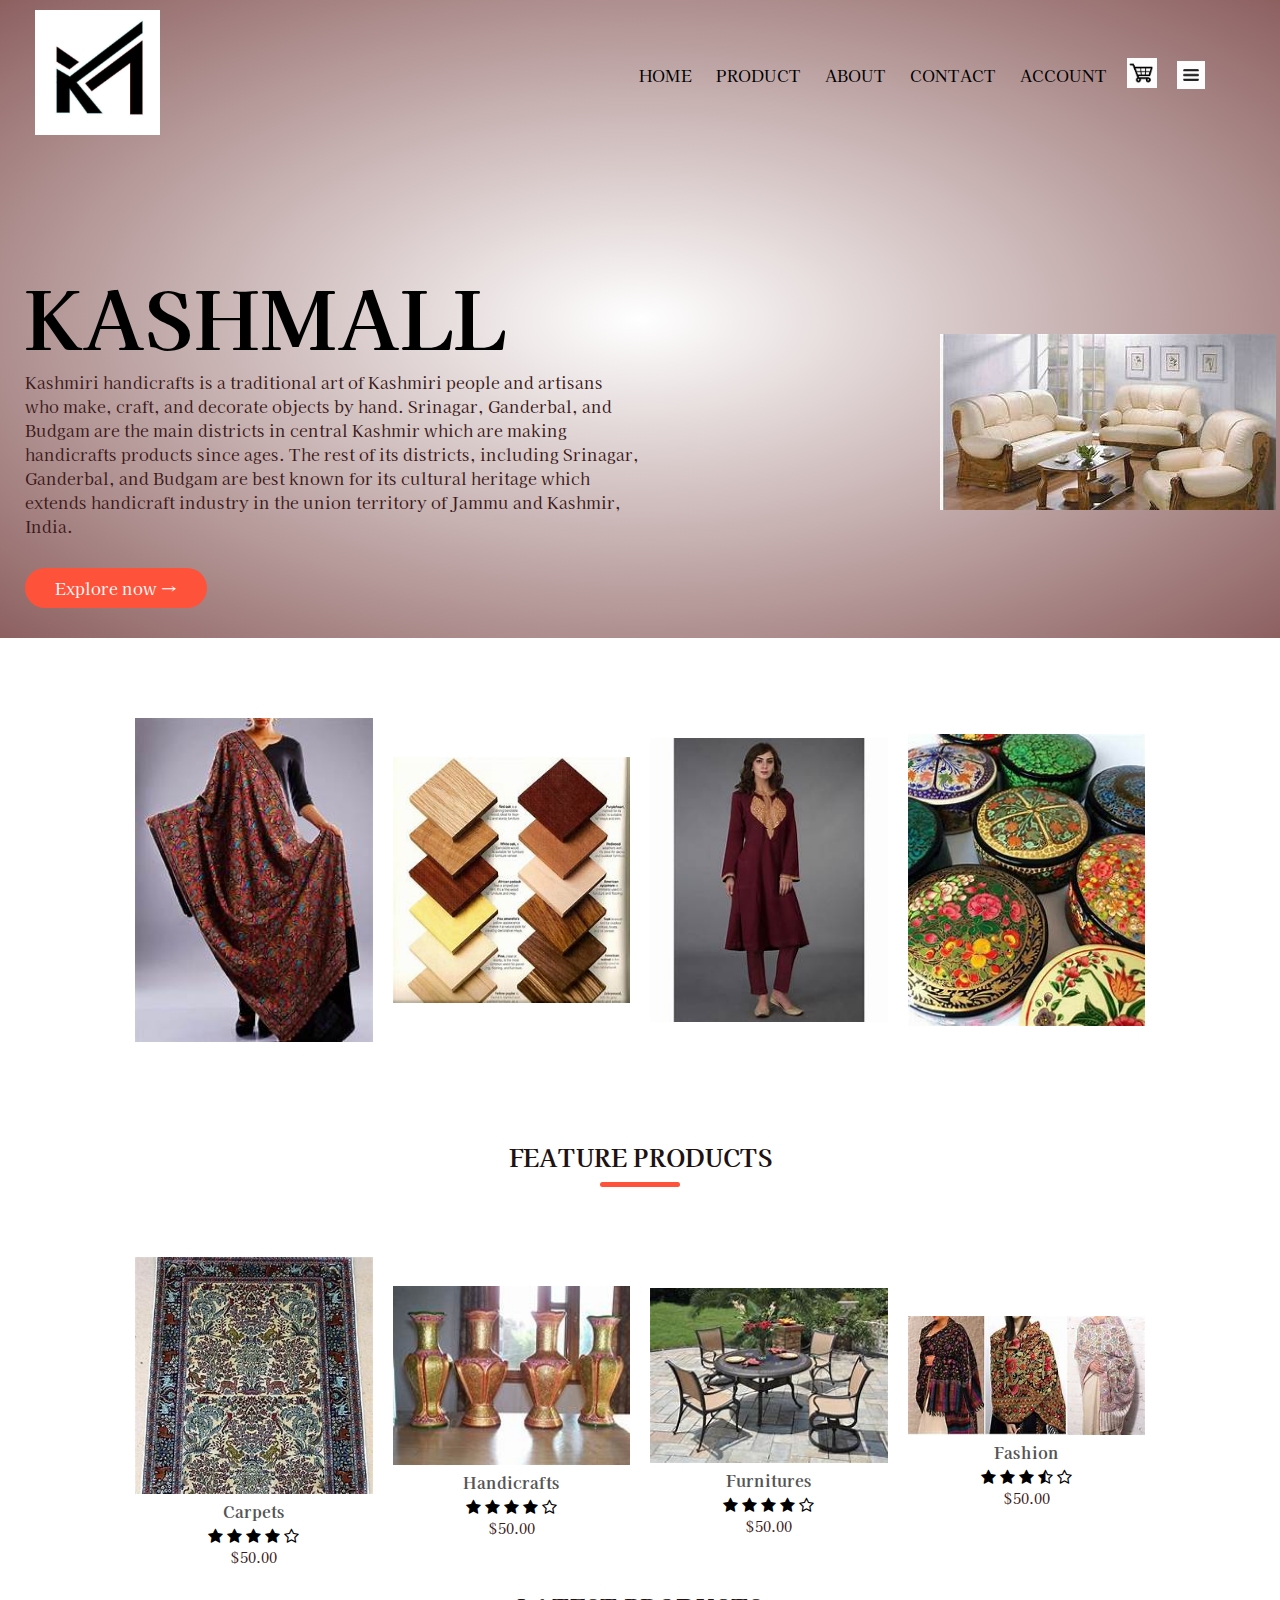
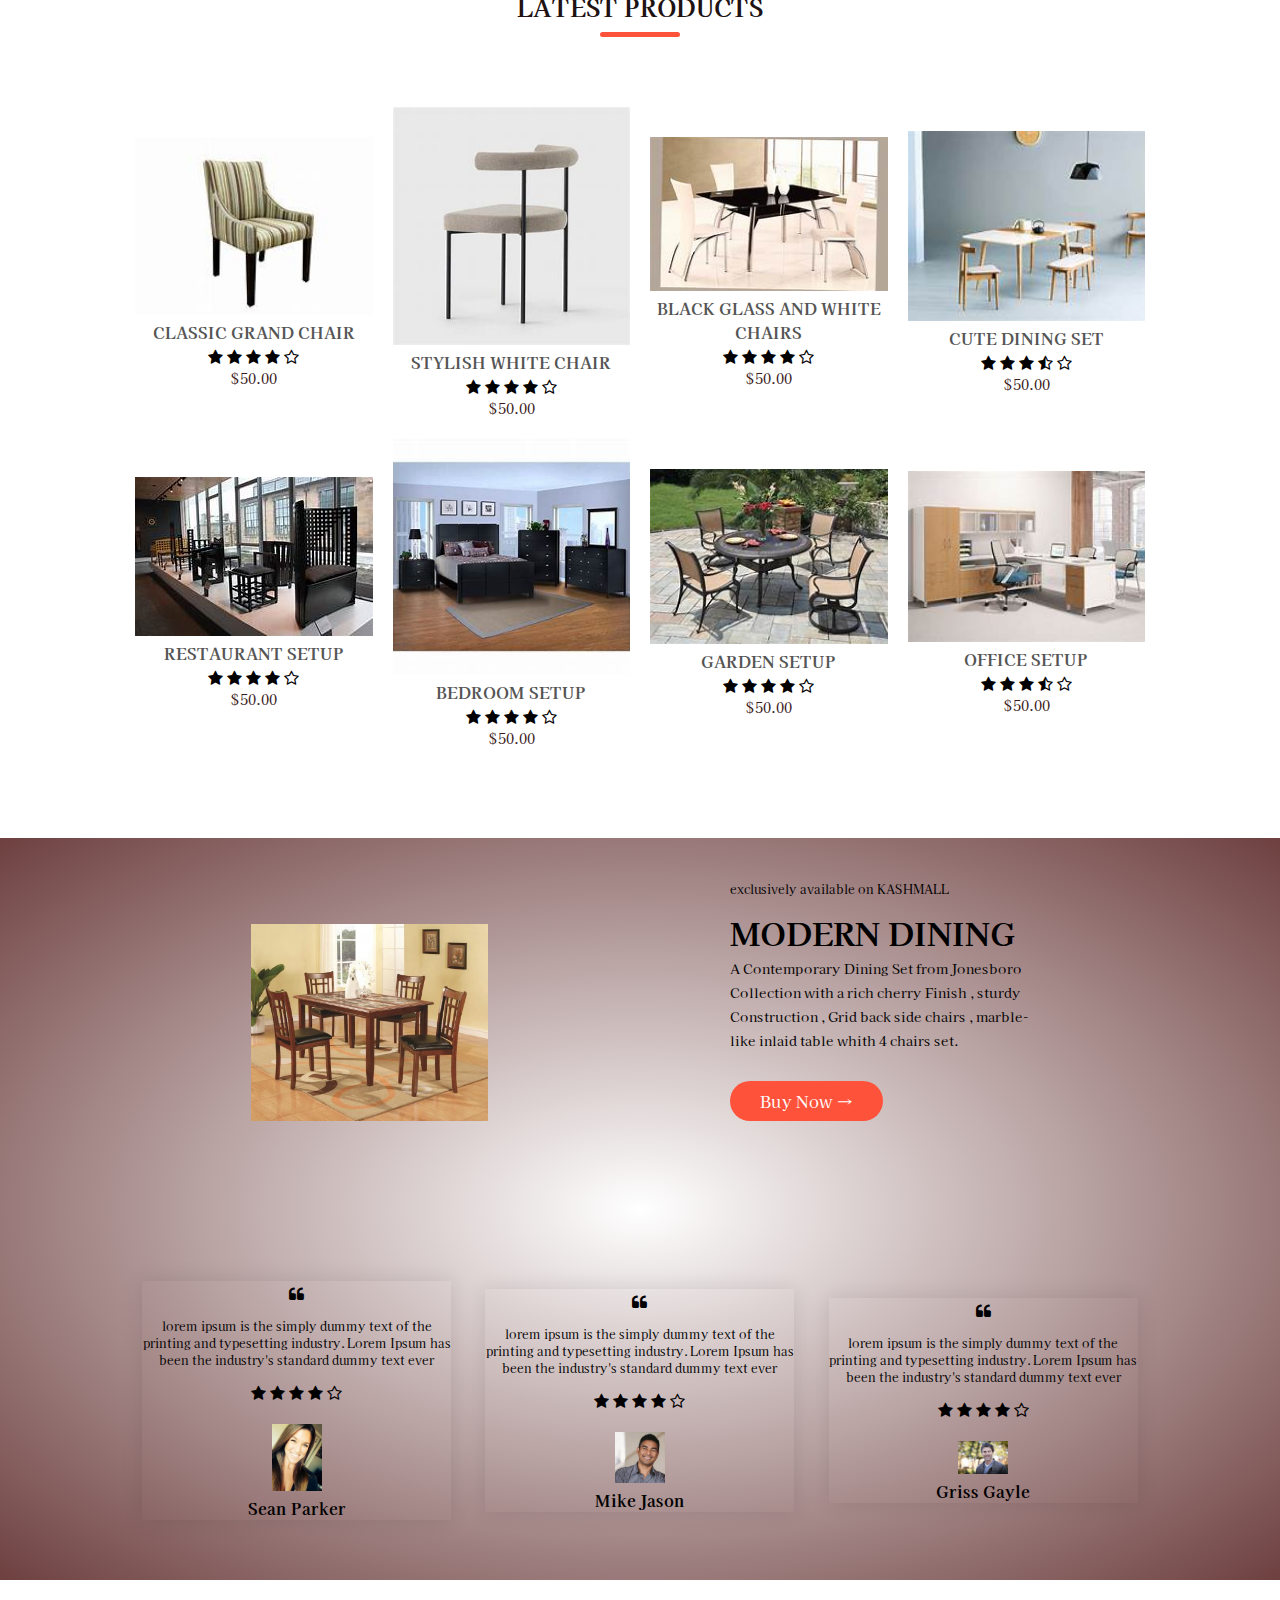
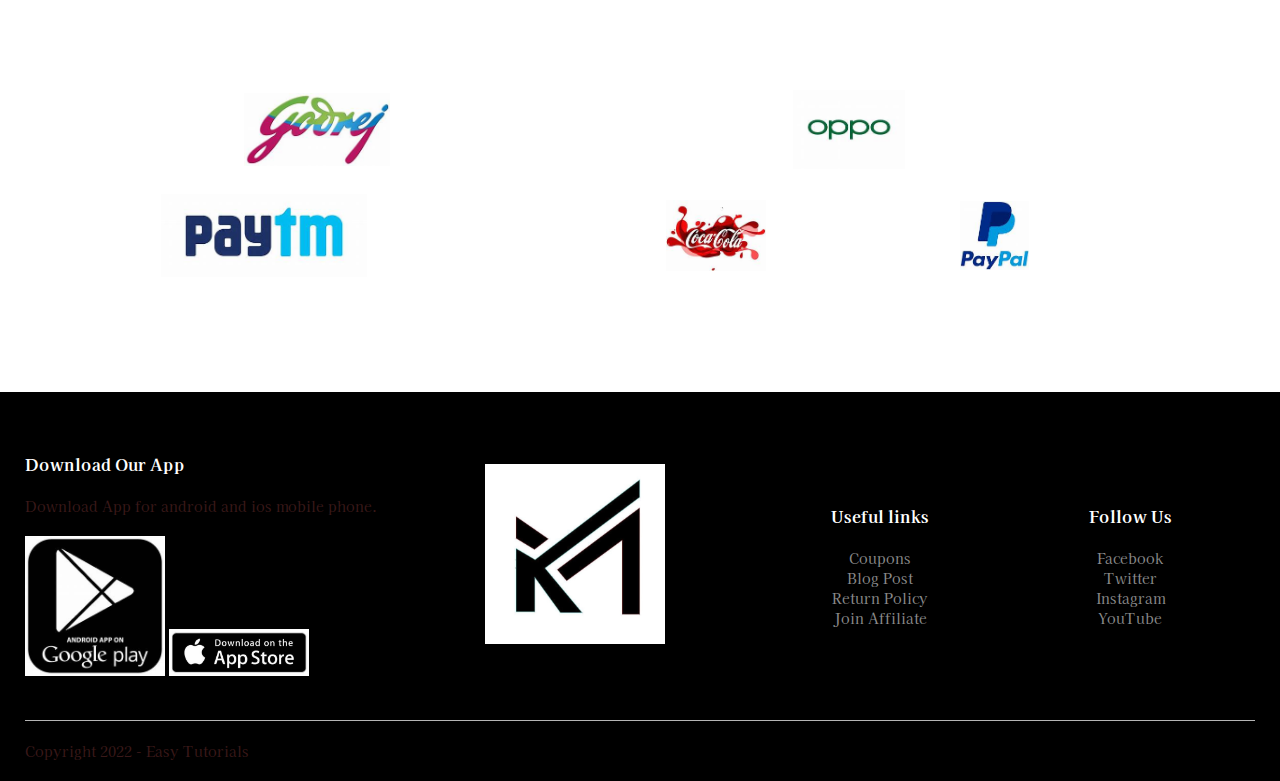
<file: kashmall/index.html>
<!DOCTYPE html>
<html lang="en">
    <head>
        <meta charset="UTF-8">
        <meta name="viewport" content="width=device-width, initial-scale=1.0">
        <title>KASHMALL | Ecommerce webs</title>
        <link rel="icon" type="image/x-icon" href="/images/favicon.ico">
        <link rel="stylesheet" href="index.css">
        <link href="https://fonts.googleapis.com/css2?family=Kaisei+Tokumin:wght@800&display=swap" rel="stylesheet">
        <link rel="stylesheet" href="https://stackpath.bootstrapcdn.com/font-awesome/4.7.0/css/font-awesome.min.css">
    </head>
    <body>
        <div class="header"> 
        <div class="container">
            <div class="navbar">
                <div class="logo"> 
                  <a href="index.html"> <img src="images/apple-touch-icon.png" width="125px"></a>              
                  </div>
                 <nav>
                    <ul id="MenuItems">
                        <li><a href="index.html">HOME</a></li>
                        <li><a href="products.html">PRODUCT </a></li> 
                        <li><a href="">ABOUT</a></li>
                        <li><a href="">CONTACT</a></li>
                        <li><a href="account.html">ACCOUNT</a></li>
                    </ul>
                </nav>

                <a href="cart.html"><img src="images/cart.jpg" width="30px" height="30px"></a>
                <img src="images/menu.jpg" class="menu-icon" onclick="menutoggle()">

            </div>
            <div class="row">
                <div class="col-2">
                    <h1>KASHMALL</h1>
                    <p>Kashmiri handicrafts is a traditional art of Kashmiri people and artisans who make, craft, and decorate objects by hand. Srinagar, Ganderbal, and Budgam are the main districts in central Kashmir which are making handicrafts products since ages. The rest of its districts, including Srinagar, Ganderbal, and Budgam are best known for its cultural heritage which extends handicraft industry in the union territory of Jammu and Kashmir, India.
                        
                    </p>
                    <a href="" class="btn">Explore now &#8594;</a>
                </div>
                <div class="col-2">
                   <img src="images/cover.jpg">
                </div>
            </div>
        </div>
        </div> 



<!-- -----featured categories------- -->
<div class="categories">
    <div class="small-container">
        <div class="row">
            <div class="col-4">
                <img src="images/shawl1.jpg">
            </div>
            <div class="col-4">
                <img src="images/fc1.jpg">
            </div>
            <div class="col-4">
                <img src="images/kurta1.1.jpg">
            </div>
            <div class="col-4">
                <img src="images/handcrft1.jpg">
            </div>
        </div>
    </div>
   
</div>


<!-----------------features products--------- -->

<div class="small-container">
    <h2 class="title">FEATURE PRODUCTS</h2>
    <div class="row">
        <div class="col-4">
            <a href="products.html"><img src="images/carpet3.jpg"></a>
            <a href="products.html"> <h4>Carpets</h4></a>
            <div class="rating">
                <i class="fa fa-star" ></i>
                <i class="fa fa-star" ></i>
                <i class="fa fa-star" ></i>
                <i class="fa fa-star" ></i>
                <i class="fa fa-star-o"></i>
                
            </div>
            <p>$50.00</p>
        </div>
        <div class="col-4">
            <a href="products.html"><img src="images/handcrft2.jpg"></a>
            <a href="products.html"> <h4>Handicrafts</h4></a>
            <div class="rating">
                <i class="fa fa-star" ></i>
                <i class="fa fa-star" ></i>
                <i class="fa fa-star" ></i>
                <i class="fa fa-star" ></i>
                <i class="fa fa-star-o"></i>
            </div>
            <p>$50.00</p>
        </div>
        <div class="col-4">
            <a href="products.html">  <img src="images/LP7.jpg"></a>
                <a href="products.html">  <h4>Furnitures</h4></a>
            <div class="rating">
                <i class="fa fa-star" ></i>
                <i class="fa fa-star" ></i>
                <i class="fa fa-star" ></i>
                <i class="fa fa-star" ></i>
                <i class="fa fa-star-o"></i>
            </div>
            <p>$50.00</p>
        </div>
        <div class="col-4">
            <a href="products.html"> <img src="images/shawl4.jpg"></a>
            <a href="products.html">  <h4>Fashion</h4></a>
            <div class="rating">
                <i class="fa fa-star" ></i>
                <i class="fa fa-star" ></i>
                <i class="fa fa-star" ></i>
                <i class="fa fa-star-half-o" ></i>
                <i class="fa fa-star-o"></i>
            </div>
            <p>$50.00</p>
        </div>  
    </div>


<!-- ----------latest product------- -->
    <h2 class="title">LATEST PRODUCTS</h2>
    <div class="row">
        <div class="col-4">
            <a href="products.html"><img src="images/LP1.jpg"></a>
            <a href="products.html"><h4>CLASSIC GRAND CHAIR</h4></a>
            <div class="rating">
                <i class="fa fa-star" ></i>
                <i class="fa fa-star" ></i>
                <i class="fa fa-star" ></i>
                <i class="fa fa-star" ></i>
                <i class="fa fa-star-o"></i>
            </div>
            <p>$50.00</p>
        </div>
        <div class="col-4">
            <a href="products.html"> <img src="images/LP2.jpg"></a>
                <a href="products.html"><h4>STYLISH WHITE CHAIR</h4></a>
            <div class="rating">
                <i class="fa fa-star" ></i>
                <i class="fa fa-star" ></i>
                <i class="fa fa-star" ></i>
                <i class="fa fa-star" ></i>
                <i class="fa fa-star-o"></i>
            </div>
            <p>$50.00</p>
        </div>
        <div class="col-4">
            <a href="products.html">   <img src="images/LP3.jpg"></a>
                <a href="products.html">  <h4>BLACK GLASS AND WHITE CHAIRS</h4></a>
            <div class="rating">
                <i class="fa fa-star" ></i>
                <i class="fa fa-star" ></i>
                <i class="fa fa-star" ></i>
                <i class="fa fa-star" ></i>
                <i class="fa fa-star-o"></i>
            </div>
            <p>$50.00</p>
        </div>
        <div class="col-4">
            <a href="products.html">  <img src="images/LP4.jpg"></a>
                <a href="products.html">  <h4>CUTE DINING SET</h4></a>
            <div class="rating">
                <i class="fa fa-star" ></i>
                <i class="fa fa-star" ></i>
                <i class="fa fa-star" ></i>
                <i class="fa fa-star-half-o" ></i>
                <i class="fa fa-star-o"></i>
            </div>
            <p>$50.00</p>
        </div>
        <div class="row">
            <div class="col-4">
                <a href="products.html">  <img src="images/LP5.jpg"></a>
                    <a href="products.html"> <h4>RESTAURANT SETUP</h4></a>
                <div class="rating">
                    <i class="fa fa-star" ></i>
                    <i class="fa fa-star" ></i>
                    <i class="fa fa-star" ></i>
                    <i class="fa fa-star" ></i>
                    <i class="fa fa-star-o"></i>
                </div>
                <p>$50.00</p>
            </div>
            <div class="col-4">
                <a href="products.html">  <img src="images/LP6.jpg"></a>
                    <a href="products.html"> <h4>BEDROOM SETUP</h4></a>
                <div class="rating">
                    <i class="fa fa-star" ></i>
                    <i class="fa fa-star" ></i>
                    <i class="fa fa-star" ></i>
                    <i class="fa fa-star" ></i>
                    <i class="fa fa-star-o"></i>
                </div>
                <p>$50.00</p>
            </div>
            <div class="col-4">
                <a href="products.html"><img src="images/LP7.jpg"></a>
                    <a href="products.html"><h4>GARDEN SETUP</h4></a>
                <div class="rating">
                    <i class="fa fa-star" ></i>
                    <i class="fa fa-star" ></i>
                    <i class="fa fa-star" ></i>
                    <i class="fa fa-star" ></i>
                    <i class="fa fa-star-o"></i>
                </div>
                <p>$50.00</p>
            </div>
            <div class="col-4">
                <a href="products.html"> <img src="images/LP8.jpg"></a>
                    <a href="products.html"> <h4>OFFICE SETUP</h4></a>
                <div class="rating">
                    <i class="fa fa-star" ></i>
                    <i class="fa fa-star" ></i>
                    <i class="fa fa-star" ></i>
                    <i class="fa fa-star-half-o" ></i>
                    <i class="fa fa-star-o"></i>
                </div>
                <p>$50.00</p>
            </div>  
        </div>  
    </div>
    
</div>
<!-------offer------->
<div class="offer">
    <div class="small-container">
        <div class="row">
            <div class="col-4">
                <a href="products.html"> <img src="images/offer.jpg" class="offer-img"></a>

            </div> 
         <div class="col-3">
            <p>exclusively available on KASHMALL</p>
            <h1>MODERN DINING</h1>
            <small>
            
             A Contemporary Dining Set from Jonesboro Collection with a rich cherry Finish , sturdy Construction , Grid back side chairs , marble-like inlaid table whith 4 chairs set.

        
            </small>
            <a href="" class="btn">Buy Now &#8594</a>
         </div>
        </div>
    </div>

    <!--------testimonial------>
    <div class="testimonial">
        <div class="small-container">
            <div class="row">
                <div class="col-3">
                    <i class="fa fa-quote-left"></i>
                    <p>lorem ipsum is the simply dummy text of the printing and typesetting industry. Lorem Ipsum has been the industry's standard dummy text ever </p>
                    <div class="rating">
                        <i class="fa fa-star" ></i>
                        <i class="fa fa-star" ></i>
                        <i class="fa fa-star" ></i>
                        <i class="fa fa-star" ></i>
                        <i class="fa fa-star-o"></i>
                    </div>
                    <img src ="images/pp.jpg">
                    <h3>Sean Parker</h3>

                
                </div>
                <div class="col-3">
                    <i class="fa fa-quote-left"></i>
                    <p>lorem ipsum is the simply dummy text of the printing and typesetting industry. Lorem Ipsum has been the industry's standard dummy text ever </p>
                    <div class="rating">
                        <i class="fa fa-star" ></i>
                        <i class="fa fa-star" ></i>
                        <i class="fa fa-star" ></i>
                        <i class="fa fa-star" ></i>
                        <i class="fa fa-star-o"></i>
                    </div>
                    <img src ="images/pp2.jpg">
                    <h3>Mike Jason</h3>

                
                </div>
                <div class="col-3">
                    <i class="fa fa-quote-left"></i>
                    <p>lorem ipsum is the simply dummy text of the printing and typesetting industry. Lorem Ipsum has been the industry's standard dummy text ever </p>
                    <div class="rating">
                        <i class="fa fa-star" ></i>
                        <i class="fa fa-star" ></i>
                        <i class="fa fa-star" ></i>
                        <i class="fa fa-star" ></i>
                        <i class="fa fa-star-o"></i>
                    </div>
                    <img src ="images/pp3.jpg">
                    <h3>Griss Gayle</h3>

                
                </div>
            
            </div>
        </div>
    </div>

</div>

<!-------brands------>
<div class="brands">
    <div class="small-container">
        <div class="row">
            <div class="col-5">
                <img src="images/brand1.jpg">
            </div>
            <div class="col-5">
                <img src="images/brand2.jpg">
            </div>
            <div class="col-5">
                <img src="images/brand3.jpg">
            </div>
            <div class="col-5">
                <img src="images/brand4.jpg">
            </div>
            <div class="col-5">
                <img src="images/brand5.jpg">
            </div>

        </div>
    </div>
</div>
<!---------footer----------->
<div class="footer">
    <div class="container">
        <div class ="row">
         <div class="footer-col-1">
             <h3>
                 Download Our App
                </h3>
                <p>Download App for android and ios mobile phone. </p>
                <div class="app-logo">
                    <img src="images/play.jpg">
                    <img src="images/app store.jpg">
                    
                </div>
         </div>
         <div class="footer-col-2">
             <img src="images/apple-touch-icon.png">
        </div>
        <div class="footer-col-3">
            <h3>Useful links</h3>
            <ul>
                <li>Coupons</li>
                <li>Blog Post</li>
                <li>Return Policy</li>
                <li>Join Affiliate</li>
                
            </ul>
        </div>
        <div class="footer-col-4">
            <h3>Follow Us</h3>
            <ul>
                <li>Facebook</li>
                <li>Twitter</li>
                <li>Instagram</li>
                <li>YouTube</li>
                
            </ul>
        </div>
        </div>
        <hr>
        <p class="Copyright">Copyright 2022 - Easy Tutorials</p>
    </div>
</div>
<!------js for toggle menu----------->
<script>
    var MenuItems = document.getElementById("MenuItems");
    MenuItems.style.maxHeight = "0px";
    function menutoggle(){
        if(MenuItems.style.maxHeight == "0px")
        {
            MenuItems.style.maxHeight = "200px";
        } 
     else
     {
        MenuItems.style.maxHeight = "0px";
     }
    }
</script>
</body>
</html>
</file>
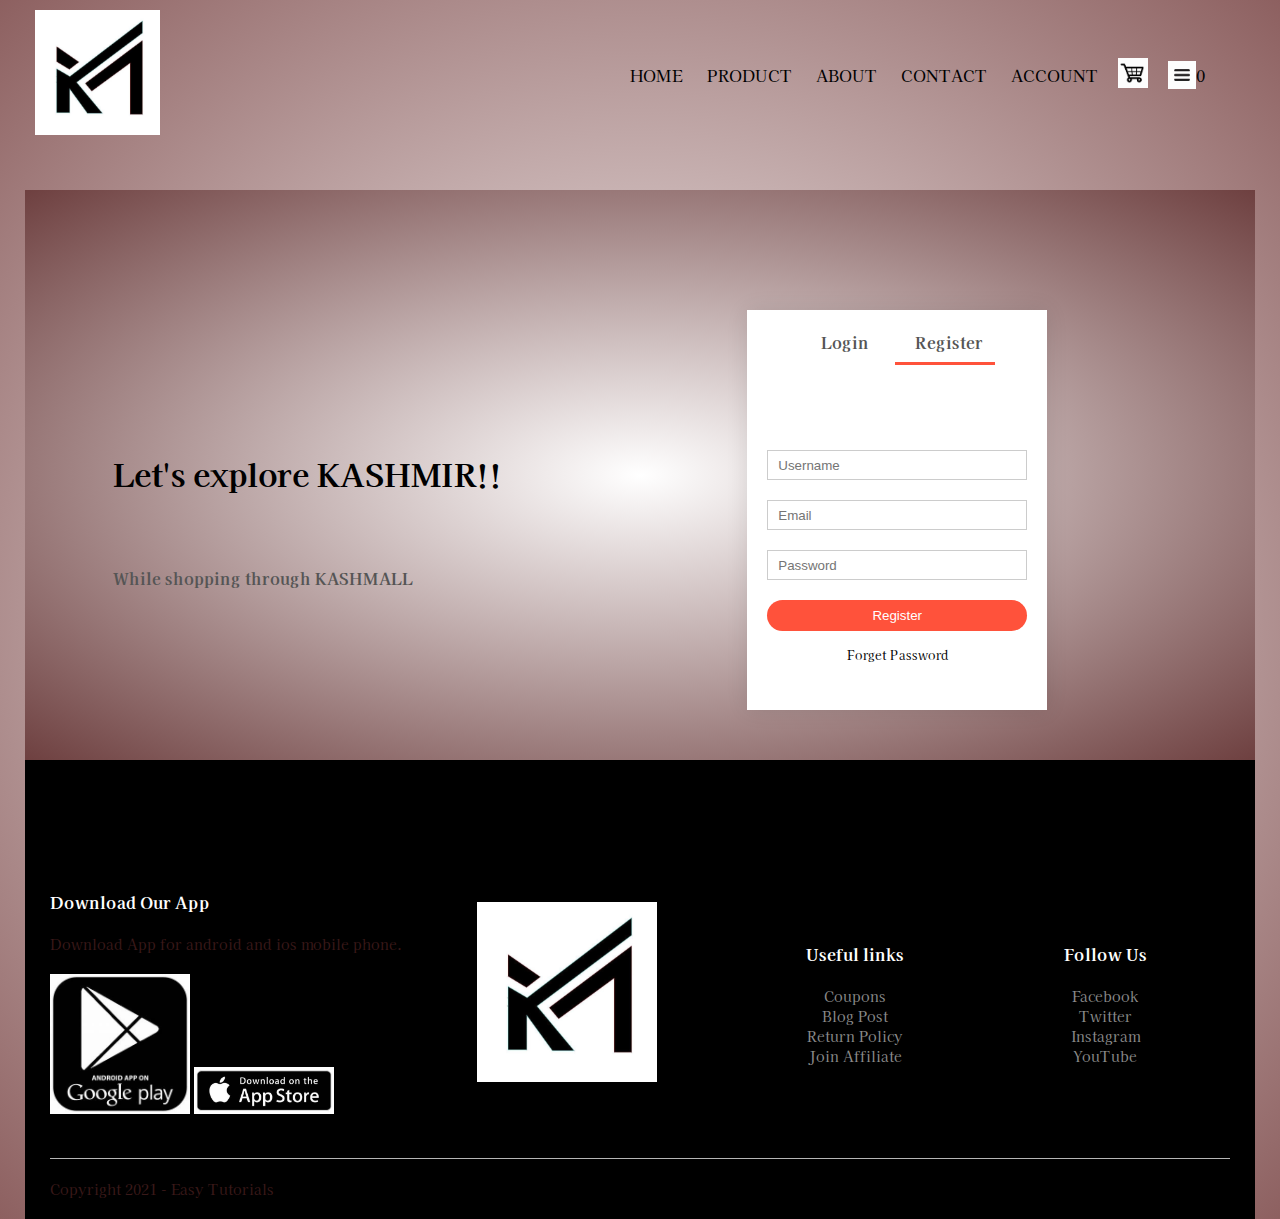
<file: kashmall/account.html>
<!DOCTYPE html>
<html lang="en">
    <head>
        <meta charset="UTF-8">
        <title>All products - KASHMALL </title>
        <link rel="stylesheet" href="index.css">
        <link href="https://fonts.googleapis.com/css2?family=Kaisei+Tokumin:wght@800&display=swap" rel="stylesheet">
        <link rel="stylesheet" href="https://stackpath.bootstrapcdn.com/font-awesome/4.7.0/css/font-awesome.min.css">
    </head>
    <body>
        <div class="header"> 
        <div class="container">
            <div class="navbar">
                <div class="logo"> 
                   <a href="index.html"> <img src="images/apple-touch-icon.png" width="125"></a>
                </div>
                <nav>
                    <ul id="MenuItems">
                        <li><a href="index.html">HOME</a></li>
                        <li><a href="products.html">PRODUCT</a></li>
                        <li><a href="">ABOUT</a></li>
                        <li><a href="">CONTACT</a></li>
                        <li><a href="account.html">ACCOUNT</a></li>
                    </ul>
                </nav>
              <a href="cart.html">  <img src="images/cart.jpg" width="30px" height="30px"></a>
                <img src="images/menu.jpg" class="menu-icon" onclick="menutoggle()">
0   

        </div> 
     
     <!------------account-page------------->

      <div class="account-page">
    <div class = "container">
        <div class = "row">
            <div class = "col-1">
                
      <!---------title--------->
      <div class="small-container">
        <div class="row row-1">
            <h1>Let's explore KASHMIR!!</h1>
           
        </div>
        <div class="row row-2">
            <h4>While shopping through KASHMALL</h4>
        </div>
    </div>

            </div>

            <div class="col-2">
                <div class="form-container">
                 <div class="form-btn">
                    <span onclick="login()">Login</span>
                    <span onclick="register()">Register</span>
                    <hr id="Indicator">
                 </div>

                 <form id="LoginForm">
                    
                    <input type="text" placeholder="Username">
                    <input type="password" placeholder="Password">
                    <button type="submit" class="btn">Login</button>
                    <a href="">Forget Password</a>
                 </form>

                 <form id="RegForm">
                    
                    <input type="text" placeholder="Username">
                    <input type="email" placeholder="Email">
                    <input type="password" placeholder="Password">
                    <button type="submit" class="btn">Register</button>
                    <a href="">Forget Password</a>
                 </form>
                </div>
            </div>
         </div>
      </div>

     </div>



<!---------footer----------->
<div class="footer">
    <div class="container">
        <div class ="row">
         <div class="footer-col-1">
             <h3>
                 Download Our App
                </h3>
                <p>Download App for android and ios mobile phone. </p>
                <div class="app-logo">
                    <img src="images/play.jpg">
                    <img src="images/app store.jpg">
                    
                </div>
         </div>
        

         <div class="footer-col-2">
             <img src="images/apple-touch-icon.png">
        </div>
        <div class="footer-col-3">
            <h3>Useful links</h3>
            <ul>
                <li>Coupons</li>
                <li>Blog Post</li>
                <li>Return Policy</li>
                <li>Join Affiliate</li>
                
            </ul>
        </div>
        <div class="footer-col-4">
            <h3>Follow Us</h3>
            <ul>
                <li>Facebook</li>
                <li>Twitter</li>
                <li>Instagram</li>
                <li>YouTube</li>
                
            </ul>
        </div>
        </div>
        <hr>
        <p class="Copyright">Copyright 2021 - Easy Tutorials</p>
    </div>
</div>

<!------js for toggle menu----------->
<script>
    var MenuItems = document.getElementById("MenuItems");
    MenuItems.style.maxHeight = "0px";
    function menutoggle(){
        if(MenuItems.style.maxHeight == "0px")
        {
            MenuItems.style.maxHeight = "200px";
        } 
     else
     {
        MenuItems.style.maxHeight = "0px";
     }
    }
</script>



<!------js for toggle form-------->
<script>

    var LoginForm = document.getElementById("LoginForm");
    var RegForm = document.getElementById("RegForm");
    var Indicator = document.getElementById("Indicator");
    
          function register(){
            RegForm.style.transform="translateX(0px)";
            LoginForm.style.transform="translateX(0px)";
            Indicator.style.transform="translateX(100px)";
           



          }
          function login(){ 
            RegForm.style.transform="translateX(300px)";
            LoginForm.style.transform="translateX(300px)";
            Indicator.style.transform="translateX(0px)";
           

          }
</script>

</body>
</html>
</file>
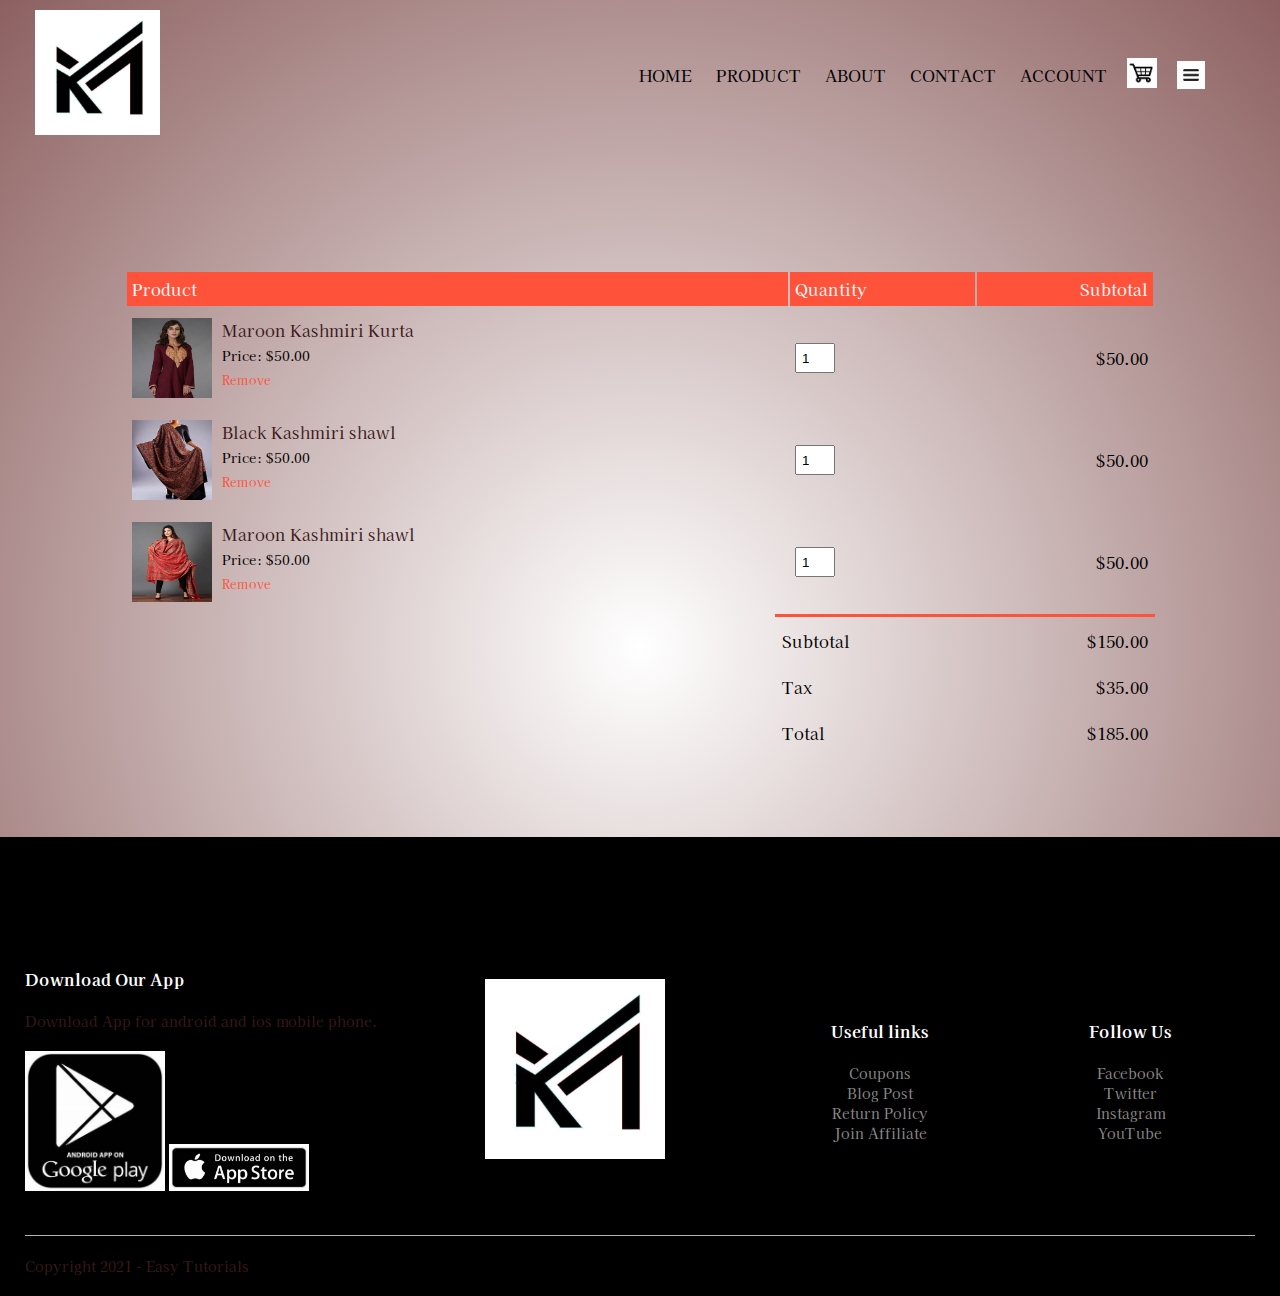
<file: kashmall/cart.html>
<!DOCTYPE html>
<html lang="en">
    <head>
        <meta charset="UTF-8">
        <title>All products - KASHMALL </title>
        <link rel="stylesheet" href="index.css">
        <link href="https://fonts.googleapis.com/css2?family=Kaisei+Tokumin:wght@800&display=swap" rel="stylesheet">
        <link rel="stylesheet" href="https://stackpath.bootstrapcdn.com/font-awesome/4.7.0/css/font-awesome.min.css">
    </head>
    <body>
        <div class="header"> 
        <div class="container">
            <div class="navbar">
                <div class="logo"> 
                    <a href="products.html"> <img src="images/apple-touch-icon.png" width="125"></a>
                </div>
                <nav>
                    <ul id="MenuItems">
                        <li><a href="">HOME</a></li>
                        <li><a href="">PRODUCT</a></li>
                        <li><a href="">ABOUT</a></li>
                        <li><a href="">CONTACT</a></li>
                        <li><a href="">ACCOUNT</a></li>
                    </ul>
                </nav>
               <a href="cart.html"><img src="images/cart.jpg" width="30px" height="30px"></a>
                <img src="images/menu.jpg" class="menu-icon" onclick="menutoggle()">

            </div>            

        </div> 
     
     <!---------cart items details--------->
     
     
     <div class="small-container cart-page">

        <table>
            <tr>
                <th>Product</th>
                <th>Quantity</th>
                <th>Subtotal</th>
             </tr>
            <tr>
                <td>
                    <div class="cart-info">
                      <img src="images/kurta1.jpg"> 

                     <div>
                       <p>Maroon Kashmiri Kurta </p>
                       <small>Price: $50.00</small>
                       <br>
                       <a href="">Remove</a>
                      </div>
                    </div>
                </td>
                <td><input type="number" value="1"></td>
                <td>$50.00</td>

            
            </tr>
            <tr>
                <td>
                    <div class="cart-info">
                        <img src="images/shawl1.jpg">

                     <div>
                       <p>Black Kashmiri shawl </p>
                       <small>Price: $50.00</small>
                       <br>
                       <a href="">Remove</a>
                      </div>
                    </div>
                </td>
                <td><input type="number" value="1"></td>  
                <td>$50.00</td>

            
            </tr>
            <tr>
                <td>
                    <div class="cart-info">
                        <img src="images/shawl2.jpg">

                     <div>
                       <p>Maroon Kashmiri shawl</p>
                       <small>Price: $50.00</small>
                       <br>
                       <a href="">Remove</a>
                      </div>
                    </div>
                </td>
                <td><input type="number" value="1"></td>
                <td>$50.00</td>

            
            </tr>
        </table>

    
      <div class="total-price">

        <table>
            <tr>
                <td>Subtotal</td>
                <td>$150.00</td>
            </tr>
            <tr>
                <td>Tax</td>
                <td>$35.00</td>
            </tr>
            <tr>
                <td>Total</td>
                <td>$185.00</td>
            </tr>
            

        </table>
      </div>




     </div>

     





<!---------footer----------->
<div class="footer">
    <div class="container">
        <div class ="row">
         <div class="footer-col-1">
             <h3>
                 Download Our App
                </h3>
                <p>Download App for android and ios mobile phone. </p>
                <div class="app-logo">
                    <img src="images/play.jpg">
                    <img src="images/app store.jpg">
                    
                </div>
         </div>
        

         <div class="footer-col-2">
             <img src="images/apple-touch-icon.png">
        </div>
        <div class="footer-col-3">
            <h3>Useful links</h3>
            <ul>
                <li>Coupons</li>
                <li>Blog Post</li>
                <li>Return Policy</li>
                <li>Join Affiliate</li>
                
            </ul>
        </div>
        <div class="footer-col-4">
            <h3>Follow Us</h3>
            <ul>
                <li>Facebook</li>
                <li>Twitter</li>
                <li>Instagram</li>
                <li>YouTube</li>
                
            </ul>
        </div>
        </div>
        <hr>
        <p class="Copyright">Copyright 2021 - Easy Tutorials</p>
    </div>
</div>

<!------js for toggle menu----------->
<script>
    var MenuItems = document.getElementById("MenuItems");
    MenuItems.style.maxHeight = "0px";
    function menutoggle(){
        if(MenuItems.style.maxHeight == "0px")
        {
            MenuItems.style.maxHeight = "200px";
        } 
     else
     {
        MenuItems.style.maxHeight = "0px";
     }
    }
</script>

</body>
</html>
</file>
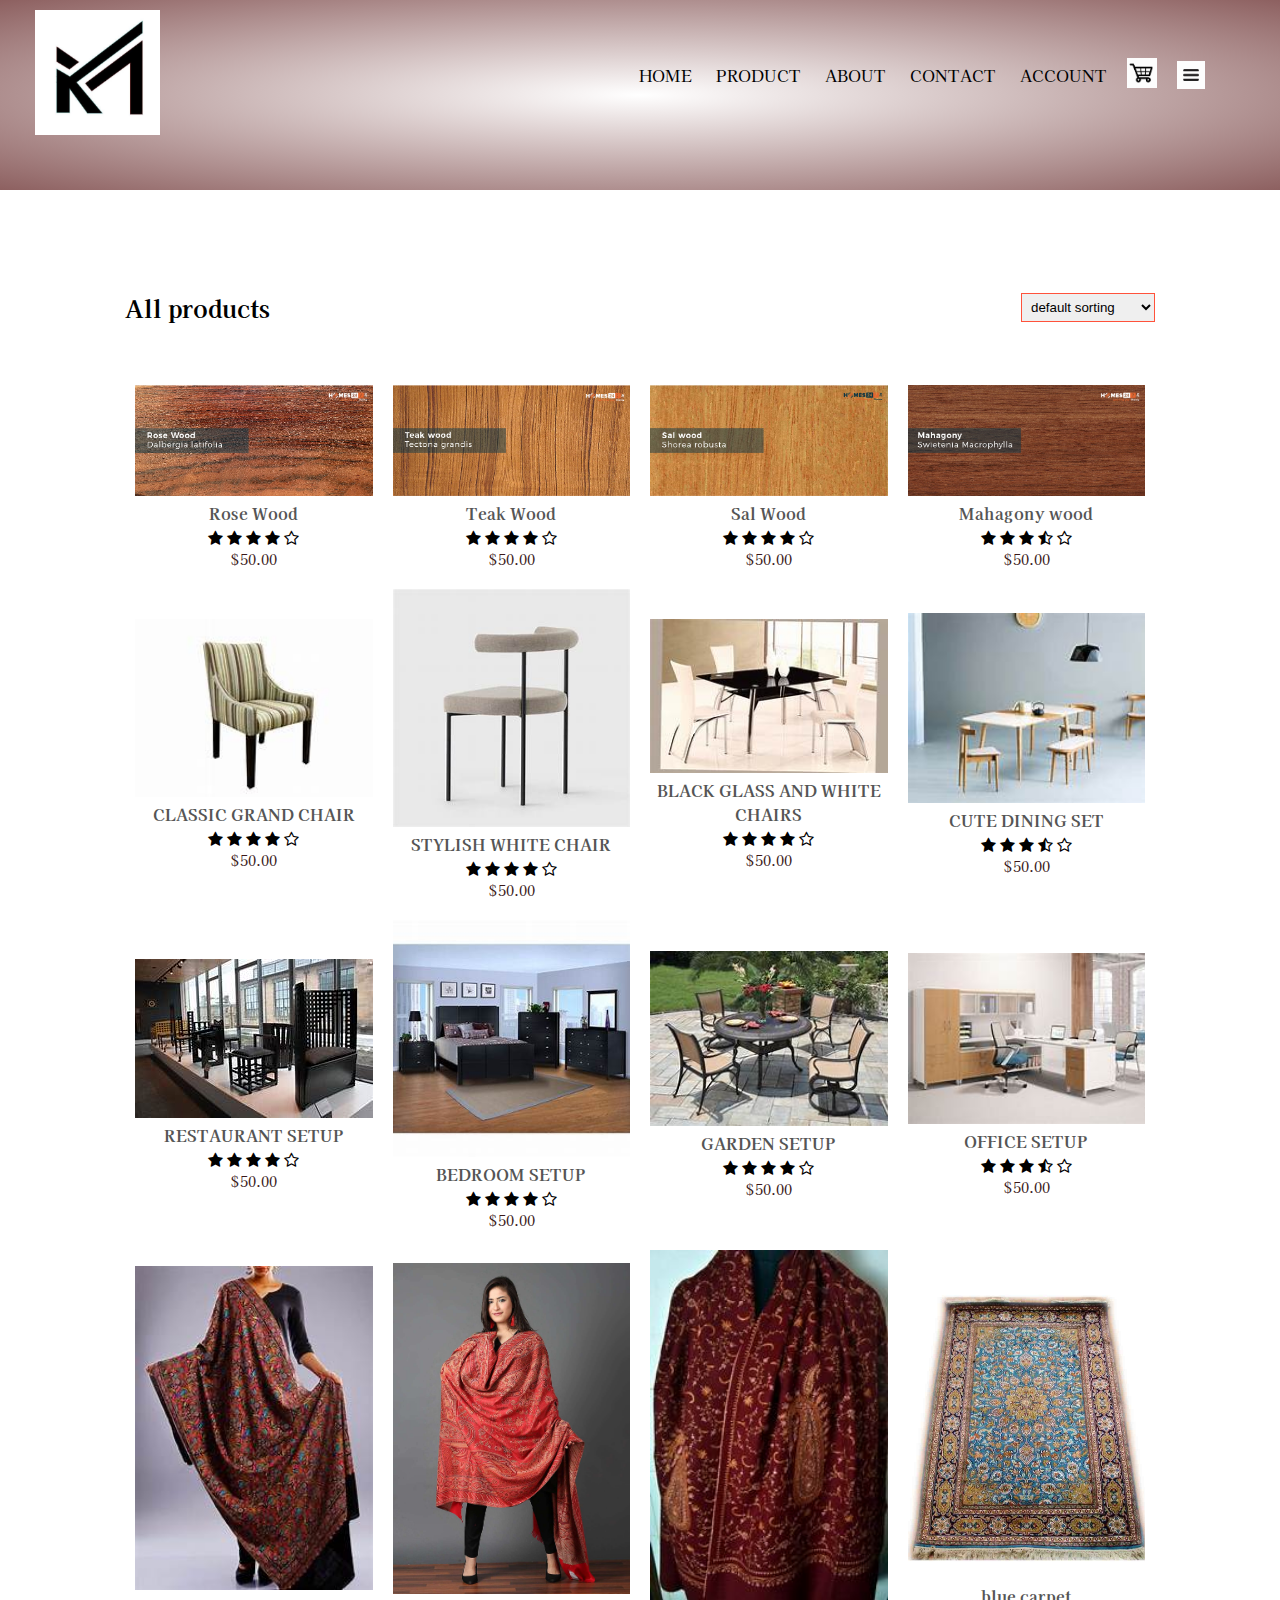
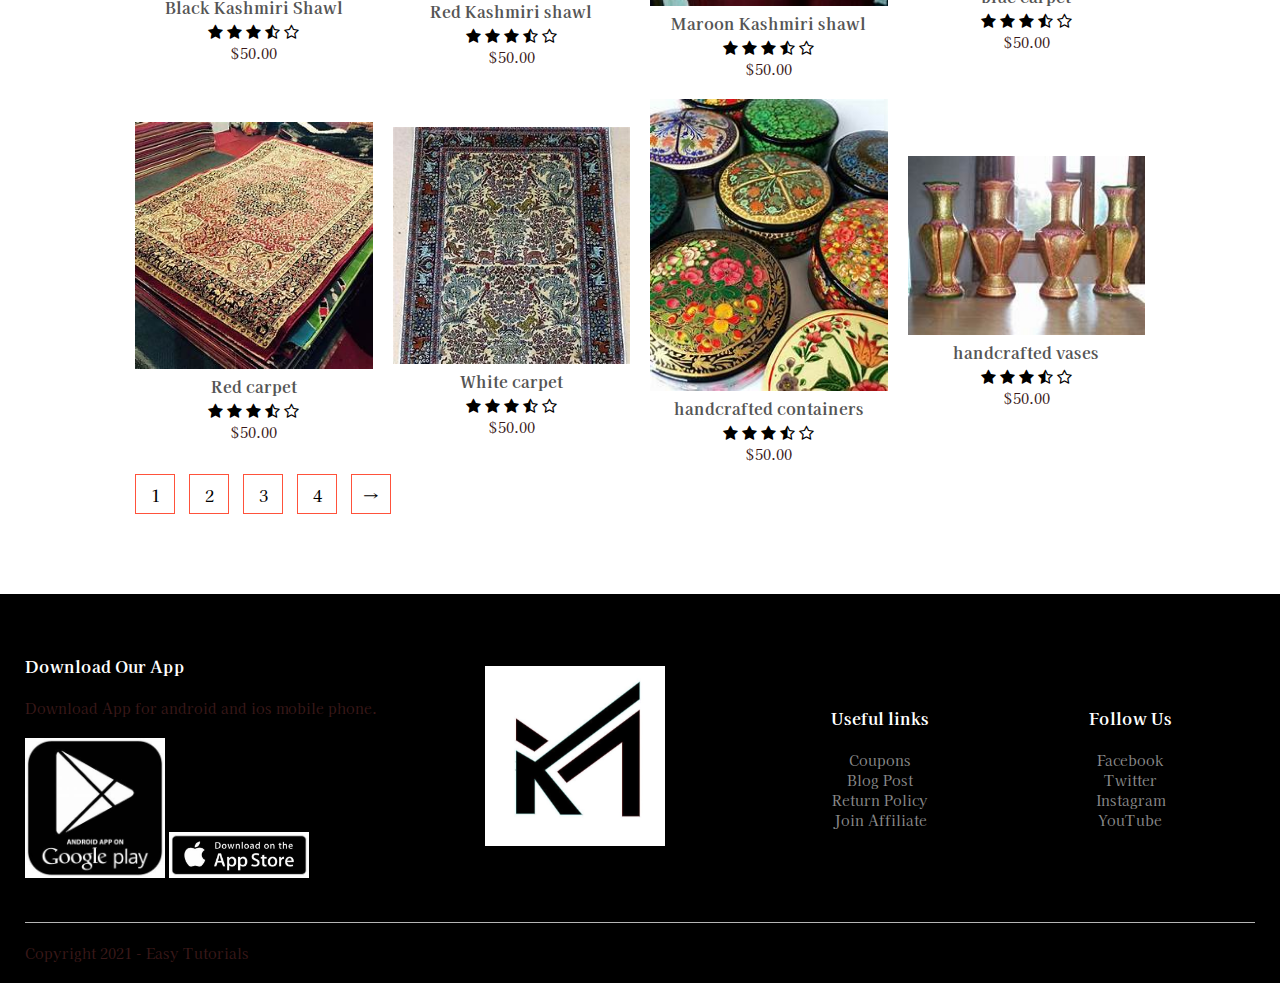
<file: kashmall/products.html>
<!DOCTYPE html>
<html lang="en">
    <head>
        <meta charset="UTF-8">
        <title>All products - KASHMALL </title>
        <link rel="stylesheet" href="index.css">
        <link href="https://fonts.googleapis.com/css2?family=Kaisei+Tokumin:wght@800&display=swap" rel="stylesheet">
        <link rel="stylesheet" href="https://stackpath.bootstrapcdn.com/font-awesome/4.7.0/css/font-awesome.min.css">
    </head>
    <body>
        <div class="header"> 
        <div class="container">
            <div class="navbar">
                <div class="logo"> 
                   <a href="index.html"> <img src="images/apple-touch-icon.png" width="125"></a>
                </div>
                <nav>
                    <ul id="MenuItems">
                        <li><a href="index.html">HOME</a></li>
                        <li><a href="products.html">PRODUCT</a></li>
                        <li><a href="">ABOUT</a></li>
                        <li><a href="">CONTACT</a></li>
                        <li><a href="account.html">ACCOUNT</a></li>
                    </ul>
                </nav>
               <a href="cart.html"> <img src="images/cart.jpg" width="30px" height="30px"></a>
                <img src="images/menu.jpg" class="menu-icon" onclick="menutoggle()">

            </div>
            
        </div>
        </div> 

<div class="small-container">
    <div class="row row-2">
        <h2>All products</h2>
        <select>
            <option>default sorting</option>
            <option>sort by rating</option>
            <option>sort by popularity</option>
            <option>sort by rating</option>
            <option>sort by sale</option>
        </select>
    </div>



    <div class="row">
        <div class="col-4">
            <img src="images/Rose-Wood.jpg">
            <h4>Rose Wood</h4>
            <div class="rating">
                <i class="fa fa-star" ></i>
                <i class="fa fa-star" ></i>
                <i class="fa fa-star" ></i>
                <i class="fa fa-star" ></i>
                <i class="fa fa-star-o"></i>
                
            </div>
            <p>$50.00</p>
        </div>
        <div class="col-4">
            <img src="images/Teak-Wood.jpg">
            <h4>Teak Wood</h4>
            <div class="rating">
                <i class="fa fa-star" ></i>
                <i class="fa fa-star" ></i>
                <i class="fa fa-star" ></i>
                <i class="fa fa-star" ></i>
                <i class="fa fa-star-o"></i>
            </div>
            <p>$50.00</p>
        </div>
        <div class="col-4">
            <img src="images/Sal-Wood.jpg">
            <h4>Sal Wood</h4>
            <div class="rating">
                <i class="fa fa-star" ></i>
                <i class="fa fa-star" ></i>
                <i class="fa fa-star" ></i>
                <i class="fa fa-star" ></i>
                <i class="fa fa-star-o"></i>
            </div>
            <p>$50.00</p>
        </div>
        <div class="col-4">
            <img src="images/Mahogany-Wood-Sheet.jpg">
            <h4>Mahagony wood</h4>
            <div class="rating">
                <i class="fa fa-star" ></i>
                <i class="fa fa-star" ></i>
                <i class="fa fa-star" ></i>
                <i class="fa fa-star-half-o" ></i>
                <i class="fa fa-star-o"></i>
            </div>
            <p>$50.00</p>
        </div>  
    

        <div class="row">
            <div class="col-4">
                <img src="images/LP1.jpg">
                <h4>CLASSIC GRAND CHAIR</h4>
                <div class="rating">
                    <i class="fa fa-star" ></i>
                    <i class="fa fa-star" ></i>
                    <i class="fa fa-star" ></i>
                    <i class="fa fa-star" ></i>
                    <i class="fa fa-star-o"></i>
                </div>
                <p>$50.00</p>
            </div>
            <div class="col-4">
                <img src="images/LP2.jpg">
                <h4>STYLISH WHITE CHAIR</h4>
                <div class="rating">
                    <i class="fa fa-star" ></i>
                    <i class="fa fa-star" ></i>
                    <i class="fa fa-star" ></i>
                    <i class="fa fa-star" ></i>
                    <i class="fa fa-star-o"></i>
                </div>
                <p>$50.00</p>
            </div>
            <div class="col-4">
                <img src="images/LP3.jpg">
                <h4>BLACK GLASS AND WHITE CHAIRS</h4>
                <div class="rating">
                    <i class="fa fa-star" ></i>
                    <i class="fa fa-star" ></i>
                    <i class="fa fa-star" ></i>
                    <i class="fa fa-star" ></i>
                    <i class="fa fa-star-o"></i>
                </div>
                <p>$50.00</p>
            </div>
            <div class="col-4">
                <img src="images/LP4.jpg">
                <h4>CUTE DINING SET</h4>
                <div class="rating">
                    <i class="fa fa-star" ></i>
                    <i class="fa fa-star" ></i>
                    <i class="fa fa-star" ></i>
                    <i class="fa fa-star-half-o" ></i>
                    <i class="fa fa-star-o"></i>
                </div>
                <p>$50.00</p>
            </div>
            <div class="row">
                <div class="col-4">
                    <img src="images/LP5.jpg">
                    <h4>RESTAURANT SETUP</h4>
                    <div class="rating">
                        <i class="fa fa-star" ></i>
                        <i class="fa fa-star" ></i>
                        <i class="fa fa-star" ></i>
                        <i class="fa fa-star" ></i>
                        <i class="fa fa-star-o"></i>
                    </div>
                    <p>$50.00</p>
                </div>
                <div class="col-4">
                    <img src="images/LP6.jpg">
                    <h4>BEDROOM SETUP</h4>
                    <div class="rating">
                        <i class="fa fa-star" ></i>
                        <i class="fa fa-star" ></i>
                        <i class="fa fa-star" ></i>
                        <i class="fa fa-star" ></i>
                        <i class="fa fa-star-o"></i>
                    </div>
                    <p>$50.00</p>
                </div>
                <div class="col-4">
                    <img src="images/LP7.jpg">
                    <h4>GARDEN SETUP</h4>
                    <div class="rating">
                        <i class="fa fa-star" ></i>
                        <i class="fa fa-star" ></i>
                        <i class="fa fa-star" ></i>
                        <i class="fa fa-star" ></i>
                        <i class="fa fa-star-o"></i>
                    </div>
                    <p>$50.00</p>
                </div>
                <div class="col-4">
                    <img src="images/LP8.jpg">
                    <h4>OFFICE SETUP</h4>
                    <div class="rating">
                        <i class="fa fa-star" ></i>
                        <i class="fa fa-star" ></i>
                        <i class="fa fa-star" ></i>
                        <i class="fa fa-star-half-o" ></i>
                        <i class="fa fa-star-o"></i>
                    </div>
                    <p>$50.00</p>
                </div>  
                <div class="col-4">
                    <img src="images/shawl1.jpg">
                    <h4>Black Kashmiri Shawl</h4>
                    <div class="rating">
                        <i class="fa fa-star" ></i>
                        <i class="fa fa-star" ></i>
                        <i class="fa fa-star" ></i>
                        <i class="fa fa-star-half-o" ></i>
                        <i class="fa fa-star-o"></i>
                    </div>
                    <p>$50.00</p>
                </div>  
                <div class="col-4">
                    <img src="images/shawl2.jpg">
                    <h4>Red Kashmiri shawl</h4>
                    <div class="rating">
                        <i class="fa fa-star" ></i>
                        <i class="fa fa-star" ></i>
                        <i class="fa fa-star" ></i>
                        <i class="fa fa-star-half-o" ></i>
                        <i class="fa fa-star-o"></i>
                    </div>
                    <p>$50.00</p>
                </div>  
                <div class="col-4">
                    <img src="images/shawl3.jpg">
                    <h4>Maroon Kashmiri shawl</h4>
                    <div class="rating">
                        <i class="fa fa-star" ></i>
                        <i class="fa fa-star" ></i>
                        <i class="fa fa-star" ></i>
                        <i class="fa fa-star-half-o" ></i>
                        <i class="fa fa-star-o"></i>
                    </div>
                    <p>$50.00</p>
                </div>  
                <div class="col-4">
                    <img src="images/carpet1.jpg">
                    <h4>blue carpet</h4>
                    <div class="rating">
                        <i class="fa fa-star" ></i>
                        <i class="fa fa-star" ></i>
                        <i class="fa fa-star" ></i>
                        <i class="fa fa-star-half-o" ></i>
                        <i class="fa fa-star-o"></i>
                    </div>
                    <p>$50.00</p>
                </div>  
                <div class="col-4">
                    <img src="images/carpet2.jpg">
                    <h4>Red carpet</h4>
                    <div class="rating">
                        <i class="fa fa-star" ></i>
                        <i class="fa fa-star" ></i>
                        <i class="fa fa-star" ></i>
                        <i class="fa fa-star-half-o" ></i>
                        <i class="fa fa-star-o"></i>
                    </div>
                    <p>$50.00</p>
                </div>  
                <div class="col-4">
                    <img src="images/carpet3.jpg">
                    <h4>White carpet</h4>
                    <div class="rating">
                        <i class="fa fa-star" ></i>
                        <i class="fa fa-star" ></i>
                        <i class="fa fa-star" ></i>
                        <i class="fa fa-star-half-o" ></i>
                        <i class="fa fa-star-o"></i>
                    </div>
                    <p>$50.00</p>
                </div>  
                <div class="col-4">
                    <img src="images/handcrft1.jpg">
                    <h4>handcrafted containers</h4>
                    <div class="rating">
                        <i class="fa fa-star" ></i>
                        <i class="fa fa-star" ></i>
                        <i class="fa fa-star" ></i>
                        <i class="fa fa-star-half-o" ></i>
                        <i class="fa fa-star-o"></i>
                    </div>
                    <p>$50.00</p>
                </div>  
                <div class="col-4">
                    <img src="images/handcrft2.jpg">
                    <h4>handcrafted vases</h4>
                    <div class="rating">
                        <i class="fa fa-star" ></i>
                        <i class="fa fa-star" ></i>
                        <i class="fa fa-star" ></i>
                        <i class="fa fa-star-half-o" ></i>
                        <i class="fa fa-star-o"></i>
                    </div>
                    <p>$50.00</p>
                </div>  
            </div>  
        </div>
        
    </div>

    <div class="page-btn">
        <span>1</span>
        <span>2</span>
        <span>3</span>
        <span>4</span>
        <span>&#8594</span>
    </div>
    </div>


<!---------footer----------->
<div class="footer">
    <div class="container">
        <div class ="row">
         <div class="footer-col-1">
             <h3>
                 Download Our App
                </h3>
                <p>Download App for android and ios mobile phone. </p>
                <div class="app-logo">
                    <img src="images/play.jpg">
                    <img src="images/app store.jpg">
                    
                </div>
         </div>
         <div class="footer-col-2">
             <img src="images/apple-touch-icon.png">
        </div>
        <div class="footer-col-3">
            <h3>Useful links</h3>
            <ul>
                <li>Coupons</li>
                <li>Blog Post</li>
                <li>Return Policy</li>
                <li>Join Affiliate</li>
                
            </ul>
        </div>
        <div class="footer-col-4">
            <h3>Follow Us</h3>
            <ul>
                <li>Facebook</li>
                <li>Twitter</li>
                <li>Instagram</li>
                <li>YouTube</li>
                
            </ul>
        </div>
        </div>
        <hr>
        <p class="Copyright">Copyright 2021 - Easy Tutorials</p>
    </div>
</div>
<!------js for toggle menu----------->
<script>
    var MenuItems = document.getElementById("MenuItems");
    MenuItems.style.maxHeight = "0px";
    function menutoggle(){
        if(MenuItems.style.maxHeight == "0px")
        {
            MenuItems.style.maxHeight = "200px";
        } 
     else
     {
        MenuItems.style.maxHeight = "0px";
     }
    }
</script>
</body>
</html>
</file>
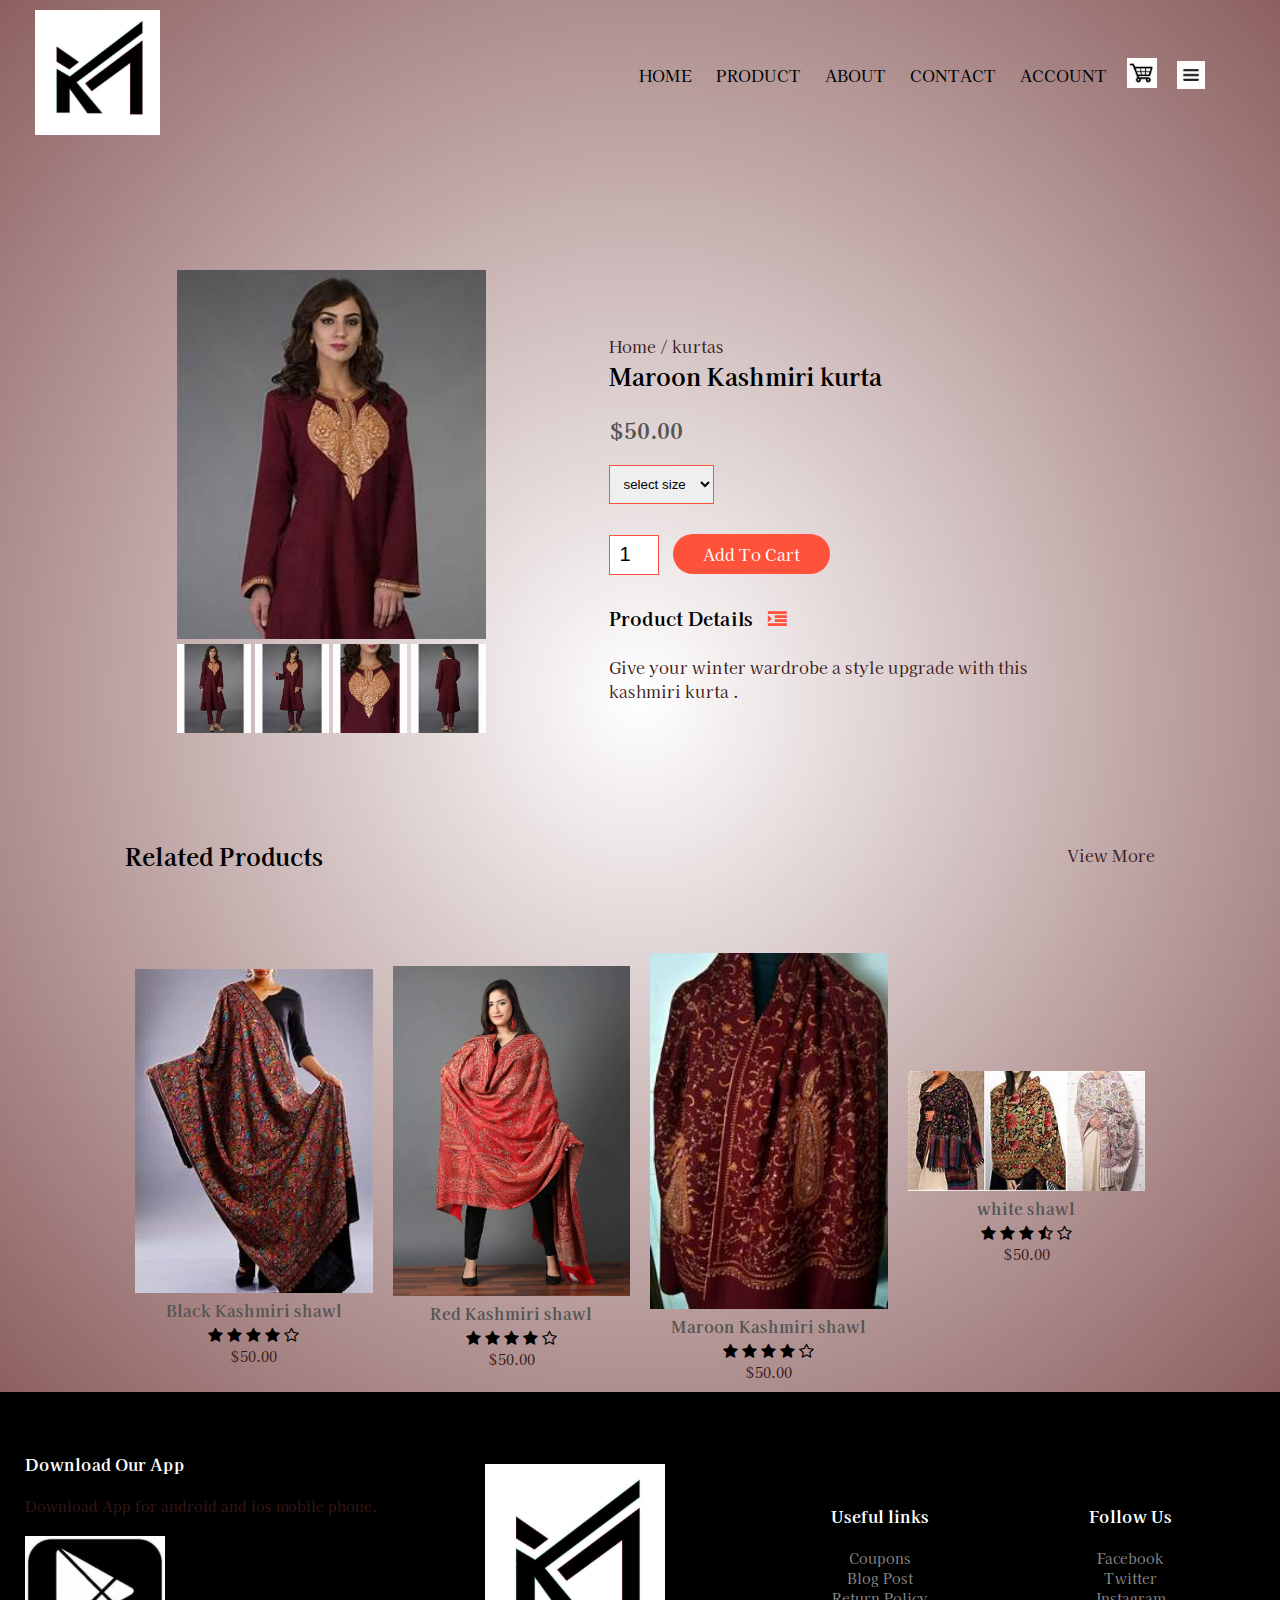
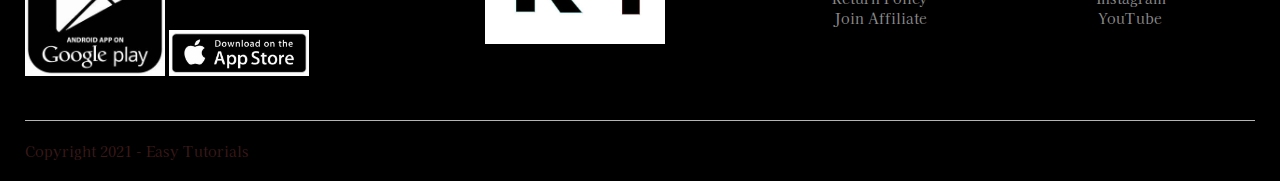
<file: kashmall/productsdetails.html>
<!DOCTYPE html>
<html lang="en">
    <head>
        <meta charset="UTF-8">
        <title>All products - KASHMALL </title>
        <link rel="stylesheet" href="index.css">
        <link href="https://fonts.googleapis.com/css2?family=Kaisei+Tokumin:wght@800&display=swap" rel="stylesheet">
        <link rel="stylesheet" href="https://stackpath.bootstrapcdn.com/font-awesome/4.7.0/css/font-awesome.min.css">
    </head>
    <body>
        <div class="header"> 
        <div class="container">
            <div class="navbar">
                <div class="logo"> 
                  <a href="index.html" > <img src="images/apple-touch-icon.png" width="125">  </a>
                </div>
                <nav>
                    <ul id="MenuItems">
                        <li><a href="index.html">HOME</a></li>
                        <li><a href="products.html">PRODUCT</a></li>
                        <li><a href="">ABOUT</a></li>
                        <li><a href="">CONTACT</a></li>
                        <li><a href="account.html">ACCOUNT</a></li>
                    </ul>
                </nav>
               <a href="cart.html"><img src="images/cart.jpg" width="30px" height="30px"></a> 
                <img src="images/menu.jpg" class="menu-icon" onclick="menutoggle()">

            </div>            

        </div> 
      <!---------single product details--------->
      <div class="small-container single-product">
          <div class="row">
              <div class="col-3">
                  <img src="images/kurta1.jpg" width="100%" id="ProductImg">
                  <div class="small-img-row">
                      <div class="small-img-col">
                        <img src="images/kurta1.1.jpg" width="100%" class="small-img">
                      </div>
                      <div class="small-img-col">
                        <img src="images/kurta1.2.jpg" width="100%"  class="small-img">
                      </div>
                      <div class="small-img-col">
                        <img src="images/kurta1.3.jpg" width="100%"  class="small-img">
                      </div>
                      <div class="small-img-col">
                        <img src="images/kurta1.4.jpg" width="100%"  class="small-img">
                      </div>

                 </div>
              </div>
              <div class="col-2">
                  <p>Home / kurtas</p>
                  <h2>Maroon Kashmiri kurta</h2>
                  <h4>$50.00</h4>
                  <select>
                      <option>select size</option>
                      <option>XXL</option>
                      <option>XL</option>
                      <option>LARGE</option>
                      <option>MEDIUM</option>
                      <option>SMALL</option>
                      <option>XSMALL</option>
                  </select>
                  <input type="number" value="1">
                  <a hef="" class="btn">Add To Cart</a>

                  <h3>Product Details <i class="fa fa-indent" ></i></h3>
                  <br>
                  <p>Give your winter wardrobe a style upgrade with this kashmiri kurta .</p>
              </div>
          </div>
      </div>
        

      <!---------title--------->
      <div class="small-container">
          <div class="row row-2">
              <h2>Related Products</h2>
              <p>View More</p>
          </div>
      </div>




<div class="small-container">
    



    <div class="row">
        <div class="col-4">
            <img src="images/shawl1.jpg">
            <h4>Black Kashmiri shawl</h4>
            <div class="rating">
                <i class="fa fa-star" ></i>
                <i class="fa fa-star" ></i>
                <i class="fa fa-star" ></i>
                <i class="fa fa-star" ></i>
                <i class="fa fa-star-o"></i>
                
            </div>
            <p>$50.00</p>
        </div>
        <div class="col-4">
            <img src="images/shawl2.jpg">
            <h4>Red Kashmiri shawl</h4>
            <div class="rating">
                <i class="fa fa-star" ></i>
                <i class="fa fa-star" ></i>
                <i class="fa fa-star" ></i>
                <i class="fa fa-star" ></i>
                <i class="fa fa-star-o"></i>
            </div>
            <p>$50.00</p>
        </div>
        <div class="col-4">
            <img src="images/shawl3.jpg">
            <h4>Maroon Kashmiri shawl</h4>
            <div class="rating">
                <i class="fa fa-star" ></i>
                <i class="fa fa-star" ></i>
                <i class="fa fa-star" ></i>
                <i class="fa fa-star" ></i>
                <i class="fa fa-star-o"></i>
            </div>
            <p>$50.00</p>
        </div>
        <div class="col-4">
            <img src="images/shawl4.jpg">
            <h4>white shawl</h4>
            <div class="rating">
                <i class="fa fa-star" ></i>
                <i class="fa fa-star" ></i>
                <i class="fa fa-star" ></i>
                <i class="fa fa-star-half-o" ></i>
                <i class="fa fa-star-o"></i>
            </div>
            <p>$50.00</p>
        </div>  
    

        
            </div>  
        </div>
        
    </div>

    </div>


<!---------footer----------->
<div class="footer">
    <div class="container">
        <div class ="row">
         <div class="footer-col-1">
             <h3>
                 Download Our App
                </h3>
                <p>Download App for android and ios mobile phone. </p>
                <div class="app-logo">
                    <img src="images/play.jpg">
                    <img src="images/app store.jpg">
                    
                </div>
         </div>

         <div class="footer-col-2">
             <img src="images/apple-touch-icon.png">
        </div>
        <div class="footer-col-3">
            <h3>Useful links</h3>
            <ul>
                <li>Coupons</li>
                <li>Blog Post</li>
                <li>Return Policy</li>
                <li>Join Affiliate</li>
                
            </ul>
        </div>
        <div class="footer-col-4">
            <h3>Follow Us</h3>
            <ul>
                <li>Facebook</li>
                <li>Twitter</li>
                <li>Instagram</li>
                <li>YouTube</li>
                
            </ul>
        </div>
        </div>
        <hr>
        <p class="Copyright">Copyright 2021 - Easy Tutorials</p>
    </div>
</div>
<!------js for toggle menu----------->
<script>
    var MenuItems = document.getElementById("MenuItems");
    MenuItems.style.maxHeight = "0px";
    function menutoggle(){
        if(MenuItems.style.maxHeight == "0px")
        {
            MenuItems.style.maxHeight = "200px";
        } 
     else
     {
        MenuItems.style.maxHeight = "0px";
     }
    }
</script>


<!-----js for product gallery--------->

<script>
    var ProductImg = document.getElementById("ProductImg");
    var SmallImg = document.getElementsByClassName("smalL-img");

    SmallImg[0].onclick = function()
    {
        ProductImg.src = SmallImg[0].src;
    }
    SmallImg[1].onclick = function()
    {
        ProductImg.src = SmallImg[1].src;
    }
    SmallImg[2].onclick = function()
    {
        ProductImg.src = SmallImg[2].src;
    }
    SmallImg[3].onclick = function()
    {
        ProductImg.src = SmallImg[3].src;
    }
    
</script>

</body>
</html>
</file>
<file: kashmall/index.css>
*{
    margin: 0;
    padding: 0;
    box-sizing: border-box;
}
body{
    font-family: 'Kaisei Tokumin', serif;
}
.navbar{
    display: flex;
    align-items: center;
    padding: 10px;
    padding-right: 50px;
    padding-bottom: 50px;
}
nav{
    flex: 1;
    text-align: right;
}
nav ul{
    display: inline-block;
    list-style-type: none;
}
nav ul li{
    display: inline-block;
    margin-right: 20px;
}
a{
    text-decoration: none;
    color: #000;
}
p{
    color: #3a1919;
}
.container{
    max-width: 1300px;
    margin: auto;
    padding-left: 25px;
    padding-right: 25px;
}
.row{
    display: flex;
    align-items: center;
    flex-wrap: wrap;
    justify-content: space-around;

}
.col-2{
    flex-basis: 50%;
    min-width: 300px;
}
.col-2 img{
    margin: 25px 50px 75px 300px;
    size: auto;
}
.col-2 h1{
    font-size: 80px;
    line-height: 60px;
    margin: 25px ;
    margin-left: 0%;
} 
.btn{
    display: inline-block;
    background-color: #ff523b;
    color: #fff;
    padding: 8px 30px;
    margin: 30px 0;
    border-radius: 30px;
    transition: background 0.5s;
}
.btn:hover{
    background: #563434;

}
.header{
    background: radial-gradient(#fff,#8d6060);
}
.header .row{
    margin-top: 70px;
}
.categories{
    margin: 70px 0;
}
.col-3{
    flex-basis: 30%;
    min-width: 250px;
    margin-bottom: 30px;
}
.col-3 img{
    width: 100%;
}
.small-container{
    max-width: 1080px;
    margin: auto;
    padding-left: 25px;
    padding-right: 25px;
}
.col-4{
    flex-basis: 25%;
    padding: 10px;
    min-width: 200px;
    text-align: center;
    margin-bottom: 50px0;
    transition: trasform 0.5s;
}
.col-4 img{
    width: 100%;

}
.title{
    text-align: center;
    margin: 0 auto 60px;
    position: relative;
    line-height: 60px;
    color: rgb(32, 18, 18);
}
.title::after{
    content: '';
    background: #ff523b;
    width: 80px;
    height: 5px;
    border-radius: 5px;
    position: absolute;
    bottom: 0%;
    left: 50%;
    transform: translateX(-50%);
}
h4{
    color: #555;
    font-size: normal;
}
.col-4 p{
    font-size: 14px;
}
.rating .fa{
color: #000;
}
.col-4:hover{
    transform: translateY(-5px);

}
/*------offer------*/
.offer{
    background: radial-gradient(#fff, #6e4040);
    margin-top: 80px;
    padding: 30px 0;
}
.col-4 .offer-img{
    padding: 0px;
}
small{
    color: #000;

}

/*-------testimonial--------*/


.testimonial{
    padding-top: 100px;

}

.testimonial .col-3{

    text-align: center;
    padding: 40px 20 px ;
    box-shadow: 0 0 20px 0px rgba(0,0,0,0.1);
    cursor: pointer;

}
.testimonial .col-3 img{
    width: 50px;
    margin-top: 20px;
    border-radius: 50;

}

.testimonial .col-3 :hover{
    transform: translateY(-10px);

}

.fa.fa-quote-left{
    font-size: 34;
    color: #000;
}

.col-3 p{
    font-size: 12px;
    margin: 12px 0;
    color: #000;
    text-emphasis-position: center;

}
.testimonial .col-3 h3{
    font-weight: 600;
     color: #000;
     font-size: 16px;
}

/*--------brands------*/
.brands{
    margin: 100px auto;
}

.col-5 img{
    width: 50%;
    padding: 10px;
    cursor: pointer;
}
.col-5 img:hover{
    transform: translateY(-5px);
}



/*-----footer------*/

.footer{
    background: #000;
    color: #8a8a8a;
    font-size: 14px;
    padding: 60px 0px 20px;
}
.footer h3{
    color: #fff;
    margin-bottom: 20px;
}

.footer-col-1, .footer-col-2, .footer-col-3, .footer-col-4{
    min-width: 250px;
    margin-bottom: 20px;
}
.footer-col-1{
    flex-basis: 30%;
}
.footer-col-2{
    flex: 1;
    text-align: center;

}
.footer-col-2 img{
    width: 180px;
    margin-bottom: 20px;
}
.footer-col-3, .footer-col-4{
    flex-basis: 12%;
    text-align: center;
}
ul{
    list-style-type: none;
}
.app-logo{
    margin-top: 20px;
}
.app-logo img{
    width: 140px;
}
.footer hr{
    border: none;
    background: #b5b5b5;
    height: 1px;
    margin: 20px 0;
    
}
.coyright{
    text-align: center;
}

.menu-icon{
    width: 28px;
    margin-left: 20px;
}

/*---------all products-----------*/

.row-2{
    justify-content: space-between;
    margin: 100px auto 50px;
}
select{
    border: 1px solid #ff523b;
    padding: 5px;
}
select:focus{
    outline: none;
}
.page-btn{
    margin: 0 auto 80px;

}
.page-btn span{
    display: inline-block;
    border: 1px solid #ff523b;
    margin-left: 10px;
    width: 40px;
    height: 40px;
    text-align: center;
    line-height: 40px;
    cursor: pointer;

}
.page-btn span:hover{
    background: #ff523b;
    color:#fff;
}



/*---------single product details-----------*/

.single-product{
    margin-top: 80px;

}
.single-product .col-3 img{
    padding: 0;
}
.single-product .col-2{
    padding: 20px;
}
.single-product h4{
    margin: 20px 0;
    font-size: 22px;
    font-weight: bold;
}
.single-product select{
    display: block ;
    padding: 10px;
    margin-top: 20px;
}
.single-product input{
    width: 50px;
    height: 40px;
    padding-left: 10px;
    font-size: 20px;
    margin-right: 10px;
    border: 1px solid #ff523b;
}
input:focus{
    outline: none;
}
.single-product .fa{
    color: #ff523b;
    margin-left: 10px ;
}

.small-img-row{
    display: flex;
    justify-content: space-between;

}
.small-img-col{
    flex-basis: 24%;
    cursor: pointer;
}

/*---------cart page------------*/


.cart-page{
margin: 80px auto;
}
table{
    width: 100%

}

.cart-info{
    display: flex;
    flex-wrap: wrap;
}
th{
    text-align: left;
    padding: 5px;
    color: #fff;
    background: #ff523b;
    font-weight: normal;
}

td{
    padding: 10px 5px;
}
td input{
width: 40px;
height: 30px;
padding: 5px;
}
td a{
    color: #ff523b;
    font-size: 12px;
}
td img{

    width: 80px;
    height: 80px;
    margin-right: 10px;
}

.total-price{
    display: flex;
    justify-content: flex-end;
}

.total-price table{
    border-top: 3px solid #ff523b;
    width: 100%;
    max-width: 380px;
}
td:last-child{
    text-align: right;
}
th:last-child
{
    text-align: right;
}

/*---------account-page-------*/

.account-page {

    padding: 50px 0;
    background: radial-gradient(#fff, #6e4040);
}

.form-container{
    background: #fff;
    width: 300px;
    height: 400px;
    position: relative;
    text-align:center;
    padding: 20px 0;
    margin: auto;
    box-shadow: 0 0 20px 0px rgba(0,0,0,0.1);
    overflow: hidden;
}
.form-container span{
    font-weight: bold;
    padding: 0 10px;
    color: #555;
    cursor: pointer;
    width: 100px;
    display: inline-block;
}
.form-btn{
    display: inline-block;
}
.form-container form{
    max-width: 300px;
    padding: 0 20px;
    position: absolute;
    top: 130px;
    transition: transform 1s;
    
}
 form input{
    width: 100%;
    height: 30px;
    margin: 10px 0;
    padding: 0 10px;
    border: 1px solid #ccc;

}
form .btn{
    width: 100%;
    border: none;
    cursor: pointer;
    margin: 10px 0;

}
form .btn : focus{
    outline : none;
}
#LoginForm{
    left: 300px;
}
#RegForm{
    left: 0;

}
form a{
    font-size: 12px;
}
#Indicator{
    width: 100px;
    border: none;
    background: #ff523b;
    height: 3px;
    margin-top: 8px;
    transform: translateX(100px);
    transition: transform 1s;
}


/*------------media query for menu---------*/

@media only screen and (max-width: 800px){

    nav ul{
        position: relative;
        top: 70px;
        left:0;
        background: #333;
        width: 100px;
        overflow: hidden;
        transition: max-height 0.5s;

    }
    nav ul li{
        display: block;
        margin-right: 50px;
        margin-top: 10px;
        margin-bottom: 10px;
    }
    nav ul li a{
        color: #fff;
    }
    .menu-icon{
        display: block;
        cursor: pointer;
    }
}

/*------------media query for less than 600px  menu---------*/



@media only screen and (max-width: 600px){
    .row{
        text-align: center;
    }
    .col-2, .col-3, .col-4{
        flex-basis: 100;
        
    }
    .single-product .row{
        text-align: left;
    }
    .single-product .col-2{
        padding: 20px 0;
    }
    .single-product h1{
        font-size: 26px;
        line-height: 32px;
    }


    .cart-info p{
        display: none;
    }
}
</file>
